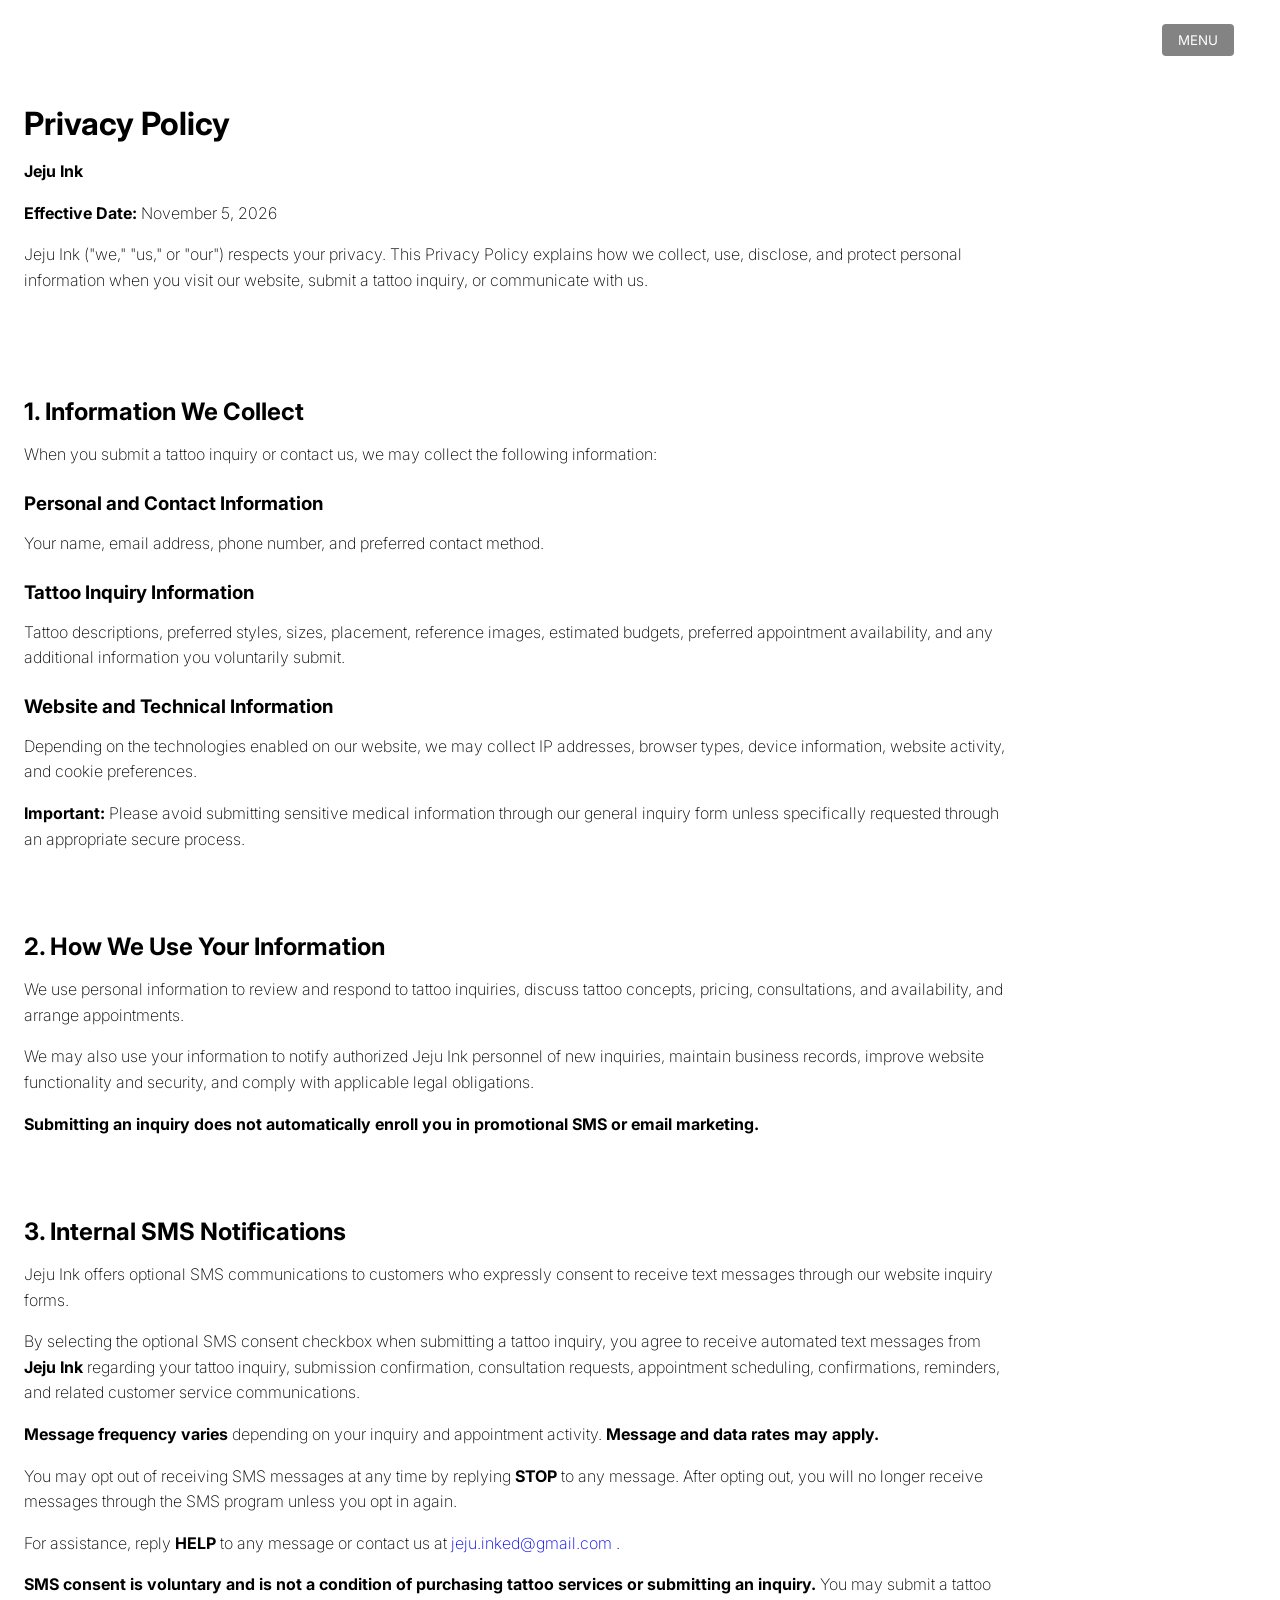
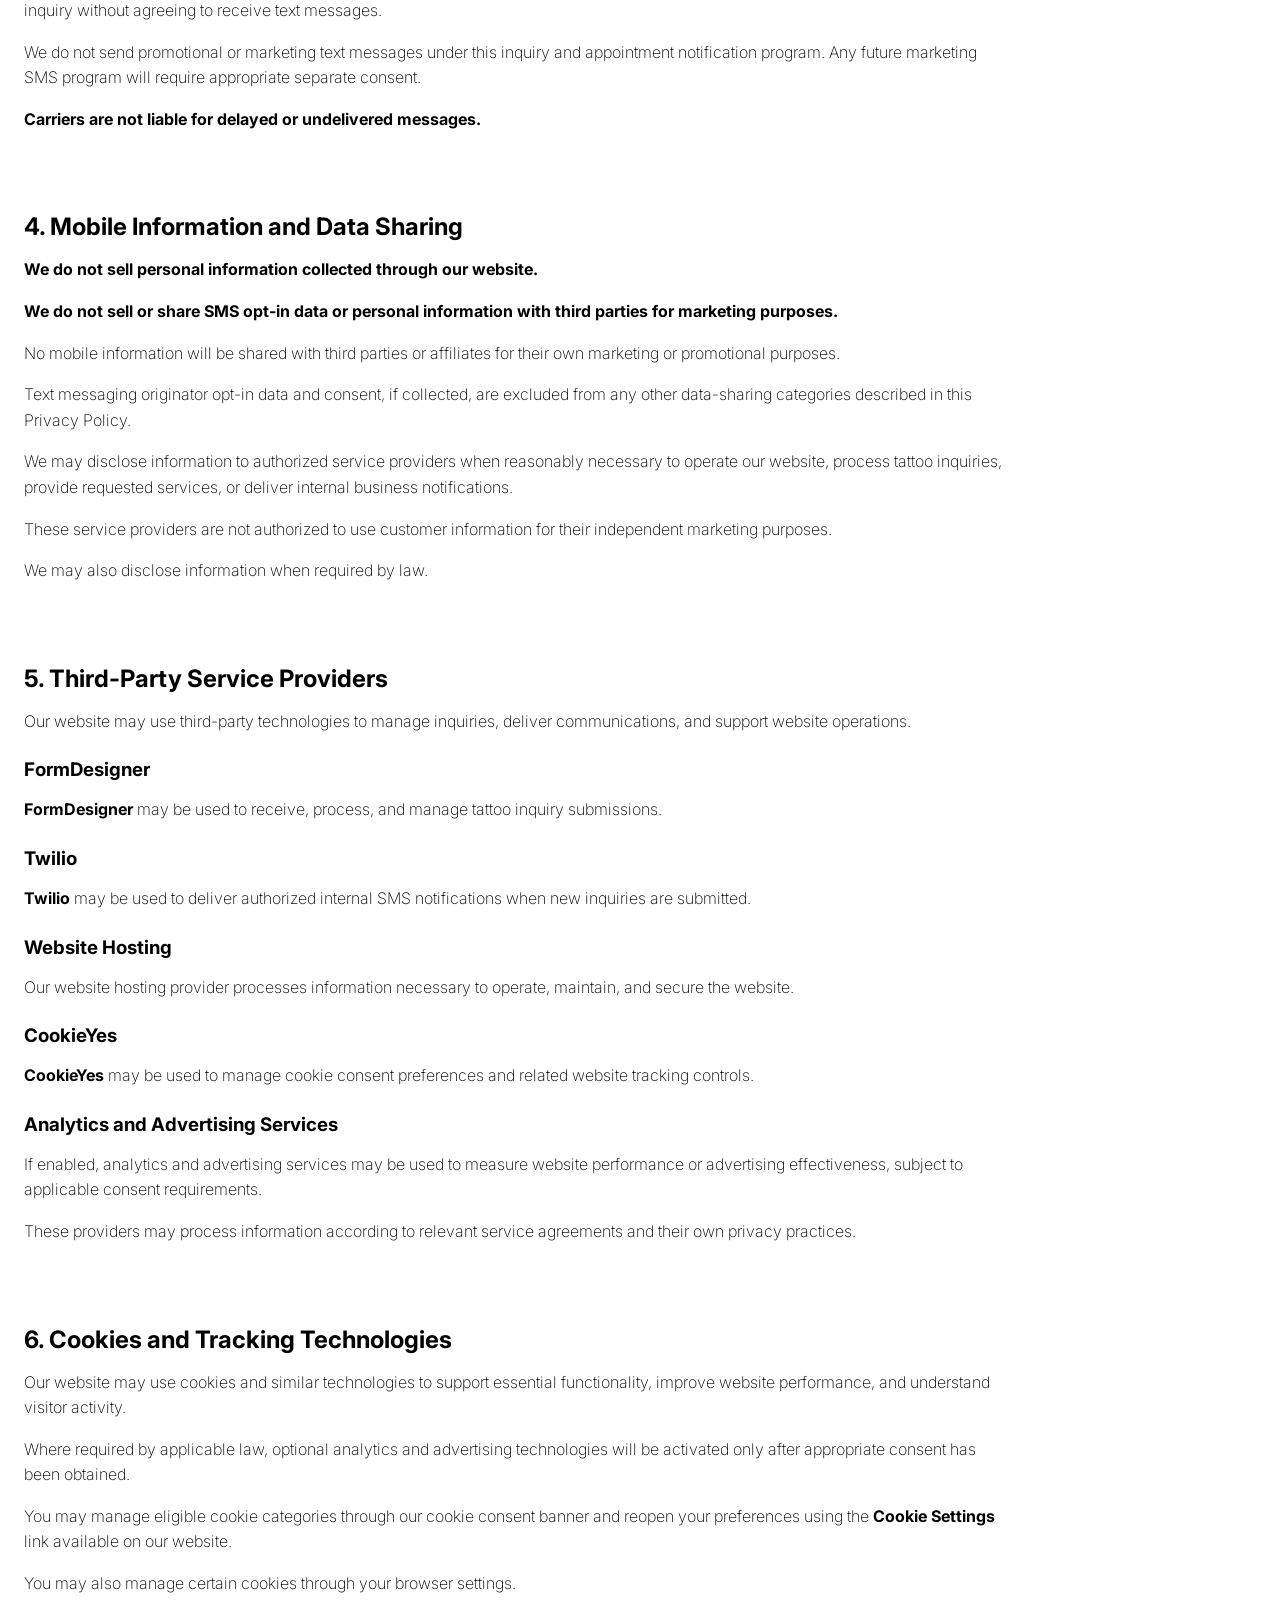
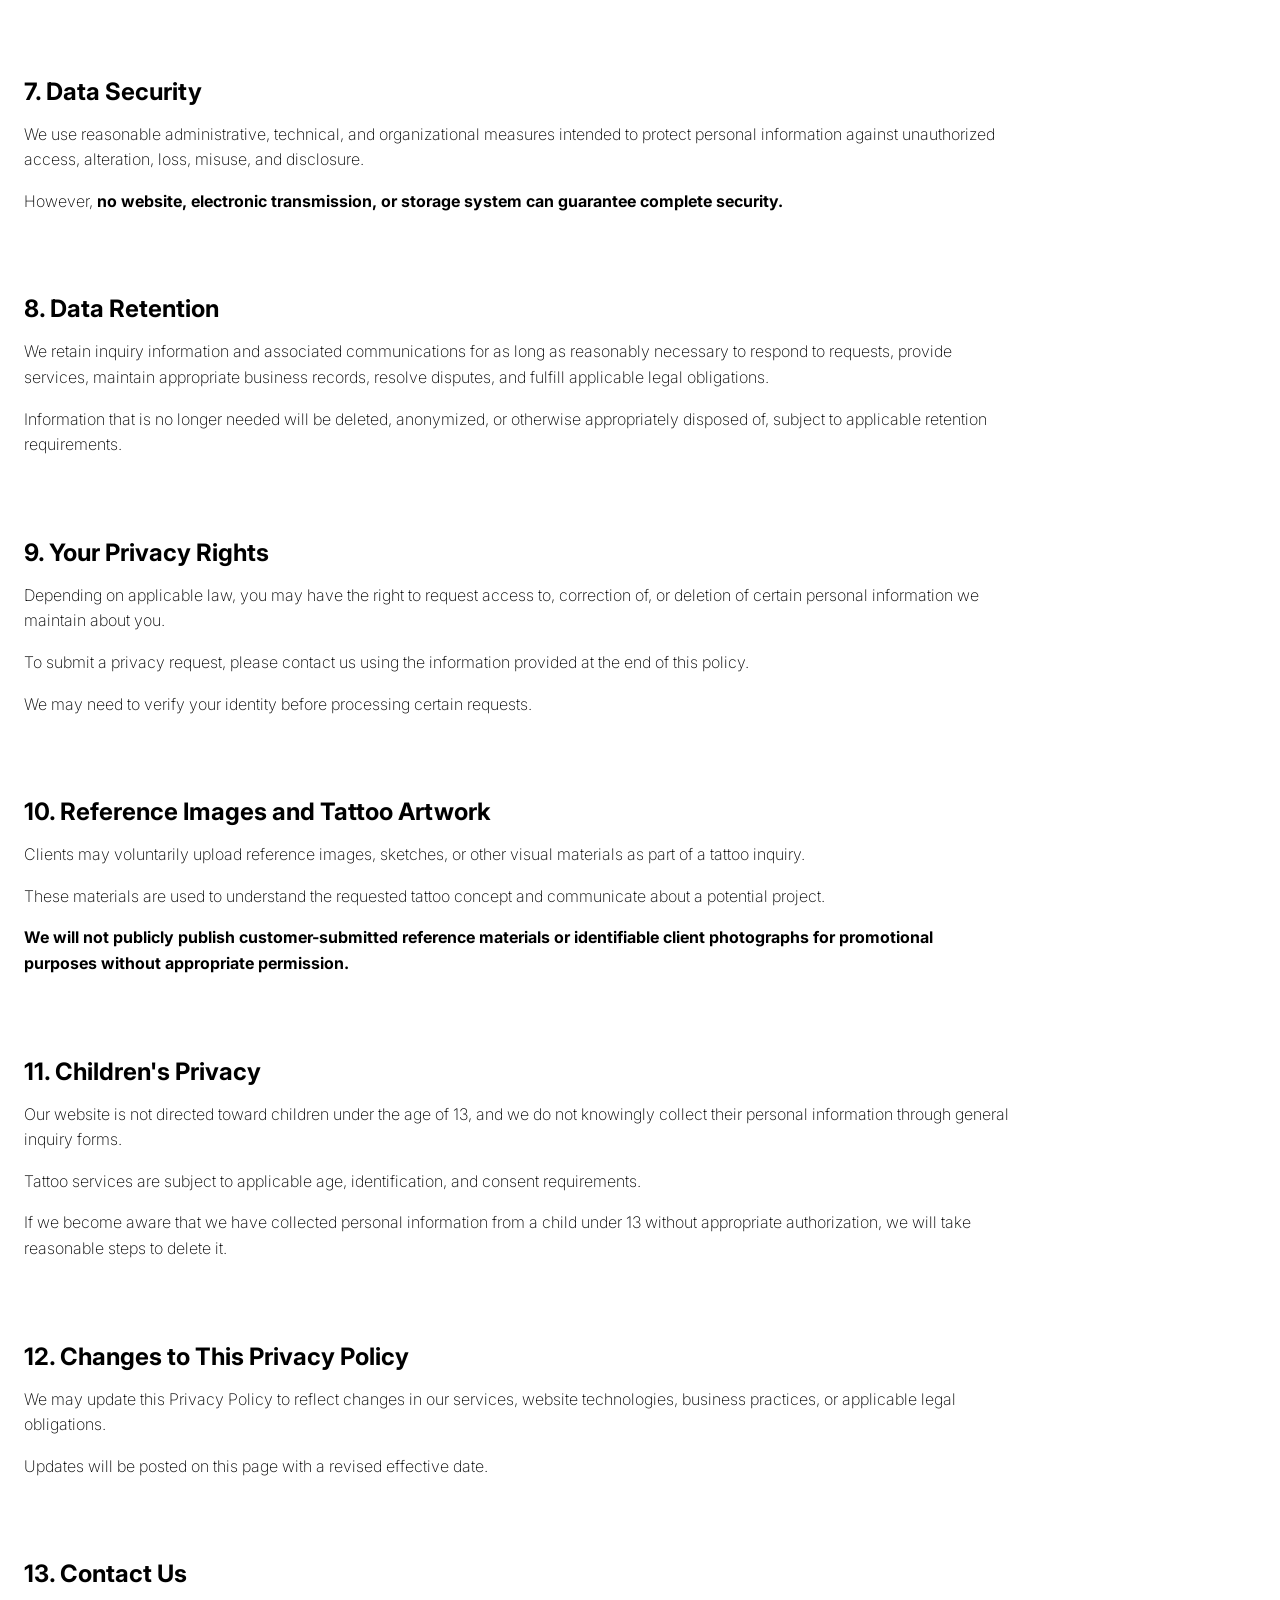
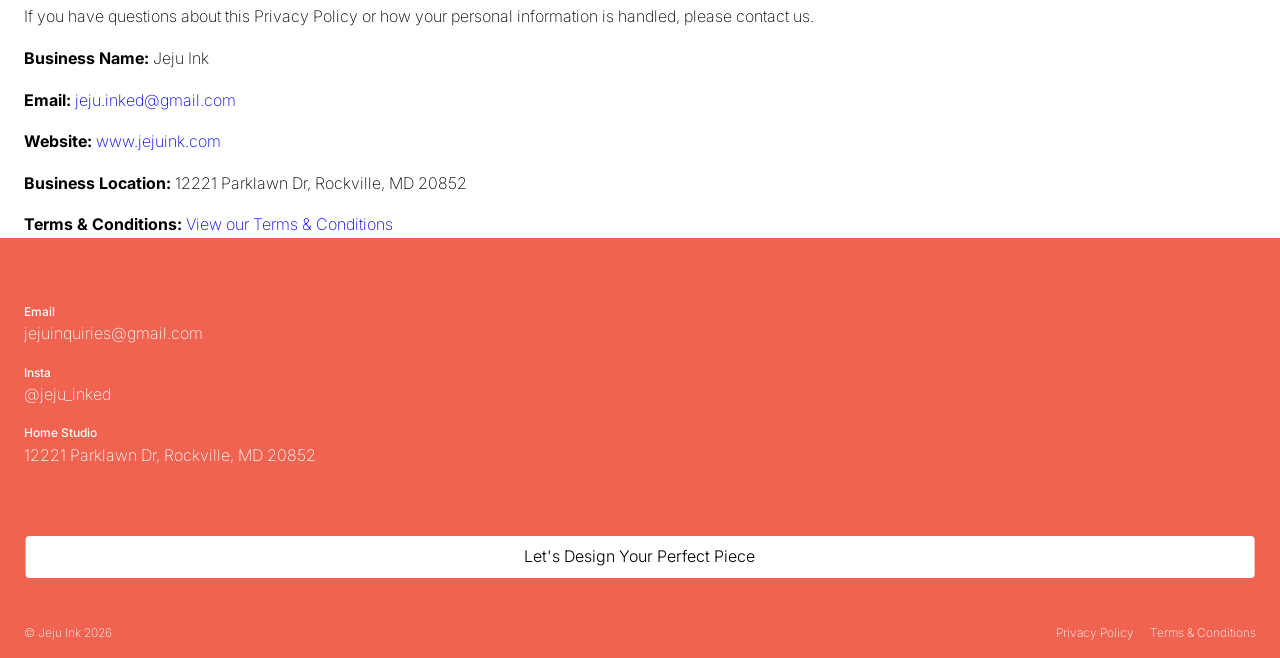
<file: privacy-policy.html>
<!doctype html>
<html lang="en">
  <head>
    <meta charset="UTF-8" />
    <meta name="viewport" content="width=device-width, initial-scale=1.0" />
    <title>Privacy Policy</title>
    <link rel="stylesheet" href="style.css" />
    <script src="script.js" defer></script>

    <script type="text/javascript">
      (function (d, o) {
        var s = d.createElement("script"),
          g = "getElementsByTagName";
        s.type = "text/javascript";
        s.async = true;
        s.src = "//formdesigner.pro/js/universal/init.js?v=1.0.0";
        s.onload = function () {
          if (document.readyState !== "loading") {
            FD.init(o);
          } else
            document.addEventListener("DOMContentLoaded", function () {
              FD.init(o);
            });
        };
        var h = d[g]("head")[0] || d[g]("body")[0];
        h.appendChild(s);
      })(document, {
        host: "formdesigner.pro",
        forms: {
          243096: {
            popup: {
              overlay: "rgba(25, 25, 25, 0.1)",
              width: "600px",
              height: "auto",
              preload: true,
              disableOnMobile: false,
              frequency: 1,
              closeBtnTitle: "Close",
            },
          },
        },
      });
    </script>
  </head>
  <body>
    <main class="legal-page">
      <nav>
        <button id="nav-btn">MENU</button>
      </nav>

      <div class="nav-menu">
        <button id="nav-btn-close">CLOSE</button>

        <ul class="nav-list-mobile">
          <li>
            <a href="#about" class="nav-link-mobile">ABOUT</a>
          </li>

          <li>
            <a href="#portfolio" class="nav-link-mobile">PORTFOLIO</a>
          </li>

          <li>
            <a href="#testimonials" class="nav-link-mobile">TESTIMONIALS</a>
          </li>

          <li>
            <a href="#connect" class="nav-link-mobile">CONNECT</a>
          </li>

          <li>
            <a
              href="#popup:formdesigner-243096"
              class="nav-link-mobile"
              id="contact-btn-mobile"
              >SEND INQUIRY</a
            >
          </li>
        </ul>
      </div>
      <!--  -->
      <header class="legal-header">
        <h1>Privacy Policy</h1>
        <p class="legal-item-text">
          <strong>Jeju Ink</strong>
        </p>
        <p class="legal-item-text">
          <strong>Effective Date:</strong> November 5, 2026
        </p>
        <p class="legal-item-text">
          Jeju Ink ("we," "us," or "our") respects your privacy. This Privacy
          Policy explains how we collect, use, disclose, and protect personal
          information when you visit our website, submit a tattoo inquiry, or
          communicate with us.
        </p>
      </header>

      <section
        class="legal-item-container"
        aria-labelledby="information-we-collect"
      >
        <h2 id="information-we-collect">1. Information We Collect</h2>

        <p class="legal-item-text">
          When you submit a tattoo inquiry or contact us, we may collect the
          following information:
        </p>

        <h3>Personal and Contact Information</h3>
        <p class="legal-item-text">
          Your name, email address, phone number, and preferred contact method.
        </p>

        <h3>Tattoo Inquiry Information</h3>
        <p class="legal-item-text">
          Tattoo descriptions, preferred styles, sizes, placement, reference
          images, estimated budgets, preferred appointment availability, and any
          additional information you voluntarily submit.
        </p>

        <h3>Website and Technical Information</h3>
        <p class="legal-item-text">
          Depending on the technologies enabled on our website, we may collect
          IP addresses, browser types, device information, website activity, and
          cookie preferences.
        </p>

        <p class="legal-item-text">
          <strong>Important:</strong> Please avoid submitting sensitive medical
          information through our general inquiry form unless specifically
          requested through an appropriate secure process.
        </p>
      </section>

      <section
        class="legal-item-container"
        aria-labelledby="how-we-use-information"
      >
        <h2 id="how-we-use-information">2. How We Use Your Information</h2>

        <p class="legal-item-text">
          We use personal information to review and respond to tattoo inquiries,
          discuss tattoo concepts, pricing, consultations, and availability, and
          arrange appointments.
        </p>

        <p class="legal-item-text">
          We may also use your information to notify authorized Jeju Ink
          personnel of new inquiries, maintain business records, improve website
          functionality and security, and comply with applicable legal
          obligations.
        </p>

        <p class="legal-item-text">
          <strong
            >Submitting an inquiry does not automatically enroll you in
            promotional SMS or email marketing.</strong
          >
        </p>
      </section>

      <section
        class="legal-item-container"
        aria-labelledby="internal-sms-notifications"
      >
        <h2 id="internal-sms-notifications">3. Internal SMS Notifications</h2>

        <p class="legal-item-text">
          Jeju Ink offers optional SMS communications to customers who expressly
          consent to receive text messages through our website inquiry forms.
        </p>

        <p class="legal-item-text">
          By selecting the optional SMS consent checkbox when submitting a
          tattoo inquiry, you agree to receive automated text messages from
          <strong>Jeju Ink</strong> regarding your tattoo inquiry, submission
          confirmation, consultation requests, appointment scheduling,
          confirmations, reminders, and related customer service communications.
        </p>

        <p class="legal-item-text">
          <strong>Message frequency varies</strong> depending on your inquiry
          and appointment activity.
          <strong>Message and data rates may apply.</strong>
        </p>

        <p class="legal-item-text">
          You may opt out of receiving SMS messages at any time by replying
          <strong>STOP</strong> to any message. After opting out, you will no
          longer receive messages through the SMS program unless you opt in
          again.
        </p>

        <p class="legal-item-text">
          For assistance, reply <strong>HELP</strong> to any message or contact
          us at
          <a href="mailto:jeju.inked@gmail.com"> jeju.inked@gmail.com </a>.
        </p>

        <p class="legal-item-text">
          <strong
            >SMS consent is voluntary and is not a condition of purchasing
            tattoo services or submitting an inquiry.</strong
          >
          You may submit a tattoo inquiry without agreeing to receive text
          messages.
        </p>

        <p class="legal-item-text">
          We do not send promotional or marketing text messages under this
          inquiry and appointment notification program. Any future marketing SMS
          program will require appropriate separate consent.
        </p>

        <p class="legal-item-text">
          <strong
            >Carriers are not liable for delayed or undelivered
            messages.</strong
          >
        </p>
      </section>

      <section
        class="legal-item-container"
        aria-labelledby="mobile-information"
      >
        <h2 id="mobile-information">4. Mobile Information and Data Sharing</h2>

        <p class="legal-item-text">
          <strong
            >We do not sell personal information collected through our
            website.</strong
          >
        </p>

        <p class="legal-item-text">
          <strong
            >We do not sell or share SMS opt-in data or personal information
            with third parties for marketing purposes.</strong
          >
        </p>

        <p class="legal-item-text">
          No mobile information will be shared with third parties or affiliates
          for their own marketing or promotional purposes.
        </p>

        <p class="legal-item-text">
          Text messaging originator opt-in data and consent, if collected, are
          excluded from any other data-sharing categories described in this
          Privacy Policy.
        </p>

        <p class="legal-item-text">
          We may disclose information to authorized service providers when
          reasonably necessary to operate our website, process tattoo inquiries,
          provide requested services, or deliver internal business
          notifications.
        </p>

        <p class="legal-item-text">
          These service providers are not authorized to use customer information
          for their independent marketing purposes.
        </p>

        <p class="legal-item-text">
          We may also disclose information when required by law.
        </p>
      </section>

      <section
        class="legal-item-container"
        aria-labelledby="third-party-services"
      >
        <h2 id="third-party-services">5. Third-Party Service Providers</h2>

        <p class="legal-item-text">
          Our website may use third-party technologies to manage inquiries,
          deliver communications, and support website operations.
        </p>

        <h3>FormDesigner</h3>
        <p class="legal-item-text">
          <strong>FormDesigner</strong> may be used to receive, process, and
          manage tattoo inquiry submissions.
        </p>

        <h3>Twilio</h3>
        <p class="legal-item-text">
          <strong>Twilio</strong> may be used to deliver authorized internal SMS
          notifications when new inquiries are submitted.
        </p>

        <h3>Website Hosting</h3>
        <p class="legal-item-text">
          Our website hosting provider processes information necessary to
          operate, maintain, and secure the website.
        </p>

        <h3>CookieYes</h3>
        <p class="legal-item-text">
          <strong>CookieYes</strong> may be used to manage cookie consent
          preferences and related website tracking controls.
        </p>

        <h3>Analytics and Advertising Services</h3>
        <p class="legal-item-text">
          If enabled, analytics and advertising services may be used to measure
          website performance or advertising effectiveness, subject to
          applicable consent requirements.
        </p>

        <p class="legal-item-text">
          These providers may process information according to relevant service
          agreements and their own privacy practices.
        </p>
      </section>

      <section
        class="legal-item-container"
        aria-labelledby="cookies-and-tracking"
      >
        <h2 id="cookies-and-tracking">6. Cookies and Tracking Technologies</h2>

        <p class="legal-item-text">
          Our website may use cookies and similar technologies to support
          essential functionality, improve website performance, and understand
          visitor activity.
        </p>

        <p class="legal-item-text">
          Where required by applicable law, optional analytics and advertising
          technologies will be activated only after appropriate consent has been
          obtained.
        </p>

        <p class="legal-item-text">
          You may manage eligible cookie categories through our cookie consent
          banner and reopen your preferences using the
          <strong>Cookie Settings</strong> link available on our website.
        </p>

        <p class="legal-item-text">
          You may also manage certain cookies through your browser settings.
        </p>
      </section>

      <section class="legal-item-container" aria-labelledby="data-security">
        <h2 id="data-security">7. Data Security</h2>

        <p class="legal-item-text">
          We use reasonable administrative, technical, and organizational
          measures intended to protect personal information against unauthorized
          access, alteration, loss, misuse, and disclosure.
        </p>

        <p class="legal-item-text">
          However,
          <strong
            >no website, electronic transmission, or storage system can
            guarantee complete security.</strong
          >
        </p>
      </section>

      <section class="legal-item-container" aria-labelledby="data-retention">
        <h2 id="data-retention">8. Data Retention</h2>

        <p class="legal-item-text">
          We retain inquiry information and associated communications for as
          long as reasonably necessary to respond to requests, provide services,
          maintain appropriate business records, resolve disputes, and fulfill
          applicable legal obligations.
        </p>

        <p class="legal-item-text">
          Information that is no longer needed will be deleted, anonymized, or
          otherwise appropriately disposed of, subject to applicable retention
          requirements.
        </p>
      </section>

      <section class="legal-item-container" aria-labelledby="privacy-rights">
        <h2 id="privacy-rights">9. Your Privacy Rights</h2>

        <p class="legal-item-text">
          Depending on applicable law, you may have the right to request access
          to, correction of, or deletion of certain personal information we
          maintain about you.
        </p>

        <p class="legal-item-text">
          To submit a privacy request, please contact us using the information
          provided at the end of this policy.
        </p>

        <p class="legal-item-text">
          We may need to verify your identity before processing certain
          requests.
        </p>
      </section>

      <section class="legal-item-container" aria-labelledby="reference-images">
        <h2 id="reference-images">10. Reference Images and Tattoo Artwork</h2>

        <p class="legal-item-text">
          Clients may voluntarily upload reference images, sketches, or other
          visual materials as part of a tattoo inquiry.
        </p>

        <p class="legal-item-text">
          These materials are used to understand the requested tattoo concept
          and communicate about a potential project.
        </p>

        <p class="legal-item-text">
          <strong
            >We will not publicly publish customer-submitted reference materials
            or identifiable client photographs for promotional purposes without
            appropriate permission.</strong
          >
        </p>
      </section>

      <section class="legal-item-container" aria-labelledby="childrens-privacy">
        <h2 id="childrens-privacy">11. Children's Privacy</h2>

        <p class="legal-item-text">
          Our website is not directed toward children under the age of 13, and
          we do not knowingly collect their personal information through general
          inquiry forms.
        </p>

        <p class="legal-item-text">
          Tattoo services are subject to applicable age, identification, and
          consent requirements.
        </p>

        <p class="legal-item-text">
          If we become aware that we have collected personal information from a
          child under 13 without appropriate authorization, we will take
          reasonable steps to delete it.
        </p>
      </section>

      <section class="legal-item-container" aria-labelledby="policy-changes">
        <h2 id="policy-changes">12. Changes to This Privacy Policy</h2>

        <p class="legal-item-text">
          We may update this Privacy Policy to reflect changes in our services,
          website technologies, business practices, or applicable legal
          obligations.
        </p>

        <p class="legal-item-text">
          Updates will be posted on this page with a revised effective date.
        </p>
      </section>

      <section class="legal-item-container" aria-labelledby="contact-us">
        <h2 id="contact-us">13. Contact Us</h2>

        <p class="legal-item-text">
          If you have questions about this Privacy Policy or how your personal
          information is handled, please contact us.
        </p>

        <p class="legal-item-text"><strong>Business Name:</strong> Jeju Ink</p>

        <p class="legal-item-text">
          <strong>Email:</strong>
          <a href="mailto:jeju.inked@gmail.com"> jeju.inked@gmail.com </a>
        </p>

        <p class="legal-item-text">
          <strong>Website:</strong>
          <a href="https://www.jejuink.com/"> www.jejuink.com </a>
        </p>

        <p class="legal-item-text">
          <strong>Business Location:</strong>
          12221 Parklawn Dr, Rockville, MD 20852
        </p>

        <p class="legal-item-text">
          <strong>Terms &amp; Conditions:</strong>
          <a href="terms-and-conditions.html">
            View our Terms &amp; Conditions
          </a>
        </p>
      </section>

      <footer id="connect">
        <div class="container">
          <div class="row">
            <ul class="social-links">
              <li class="social-list">
                <span class="item-name">Email</span>
                <a href="mailto:jejuinquiries@gmail.com"
                  >jejuinquiries@gmail.com</a
                >
              </li>

              <li class="social-list">
                <span class="item-name">Insta</span>
                <a href="https://www.instagram.com/jeju_inked/" target="_blank"
                  >@jeju_inked</a
                >
              </li>

              <li class="social-list">
                <span class="item-name">Home Studio</span>
                <a
                  href="https://www.google.com/maps/place/Achilles+Art+Studio/@39.0578853,-77.1123156,17z/data=!3m2!4b1!5s0x89b7cc2cca29da15:0x4e1ac3fbfaafab45!4m6!3m5!1s0x89b7cfb0c18a35d3:0x9d41ee1d11d2646b!8m2!3d39.0578853!4d-77.1097407!16s%2Fg%2F11s84_k_t_?entry=ttu&g_ep=EgoyMDI2MDMwMS4xIKXMDSoASAFQAw%3D%3D"
                  target="_blank"
                  >12221 Parklawn Dr, Rockville, MD 20852</a
                >
              </li>
            </ul>
          </div>
        </div>

        <a href="#popup:formdesigner-243096" class="footer-CTA" target="_blank"
          >Let's Design Your Perfect Piece</a
        >

        <div class="legal-pages-container">
          <p>&copy; Jeju Ink 2026</p>

          <div class="legal-wrapper">
            <a href="privacy-policy.html">Privacy Policy</a>
            <a href="terms-and-conditions.html">Terms & Conditions</a>
          </div>
        </div>
      </footer>
    </main>
  </body>
</html>
</file>
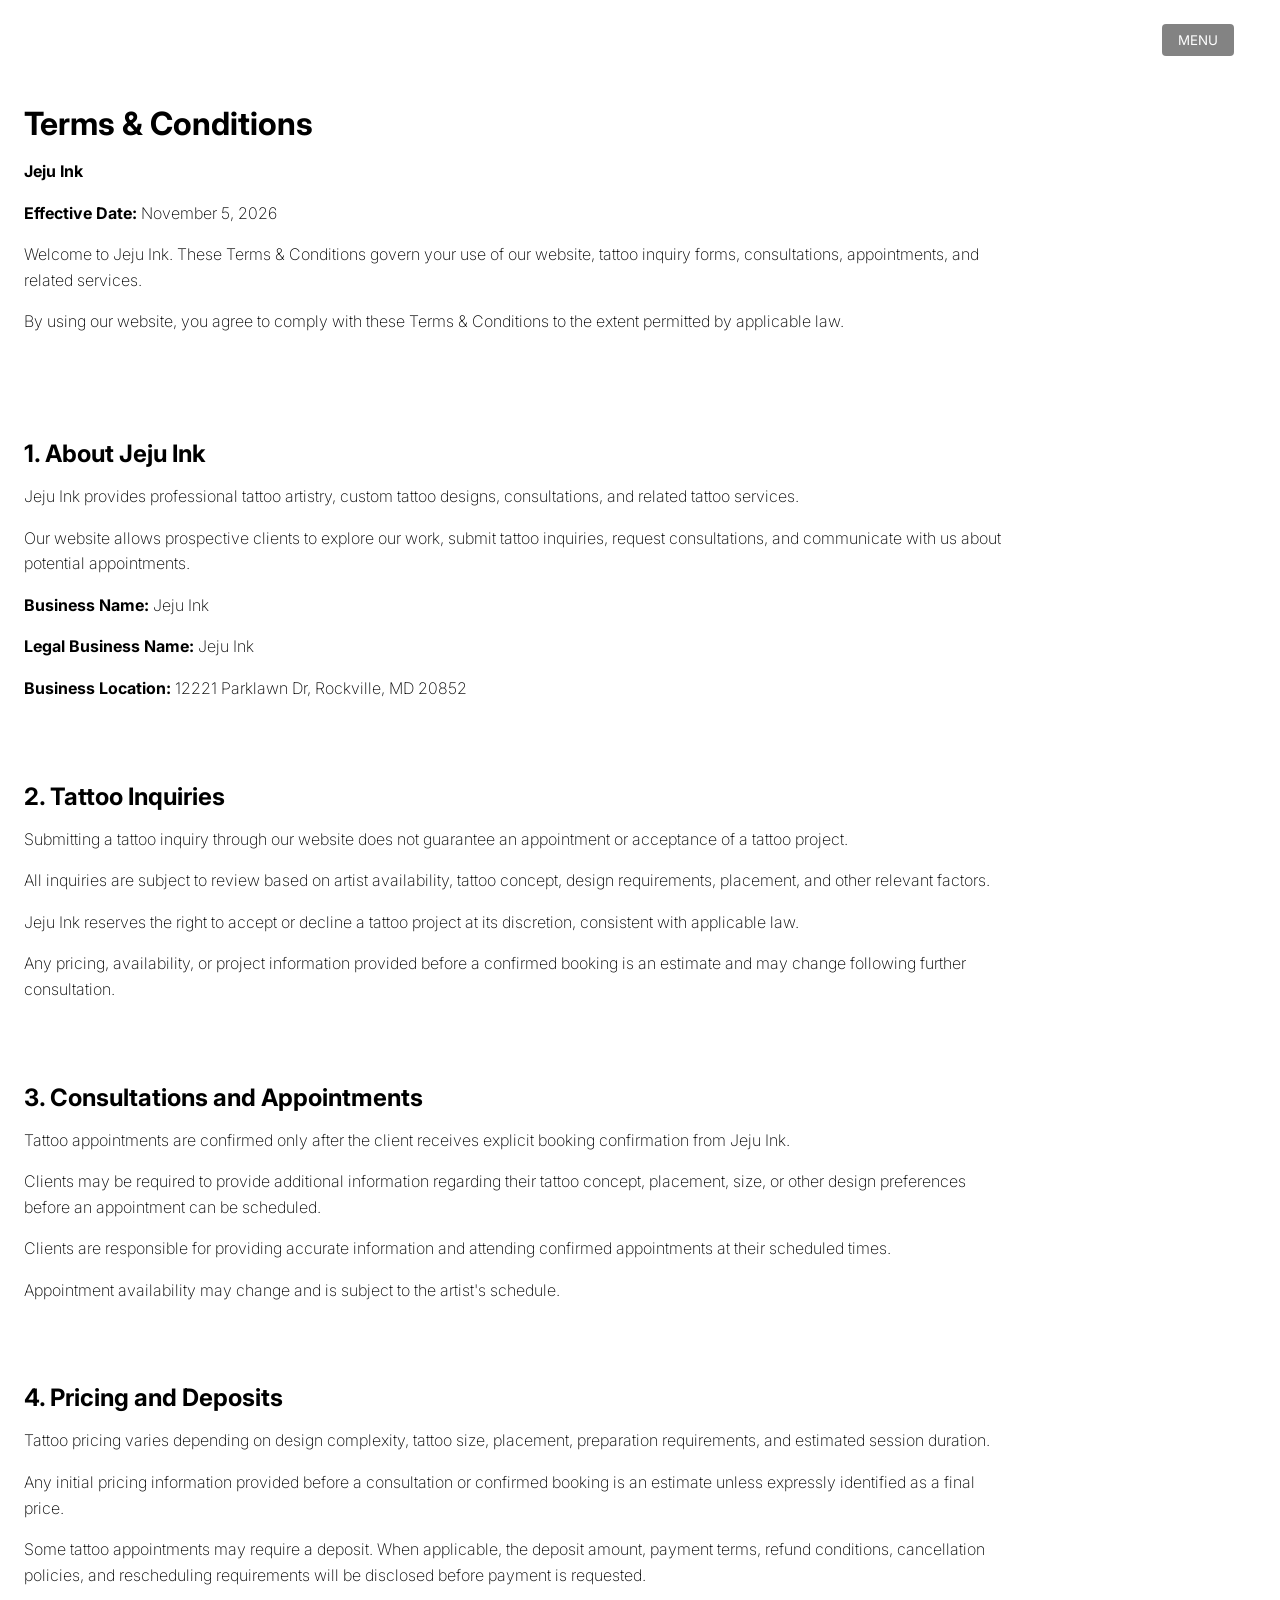
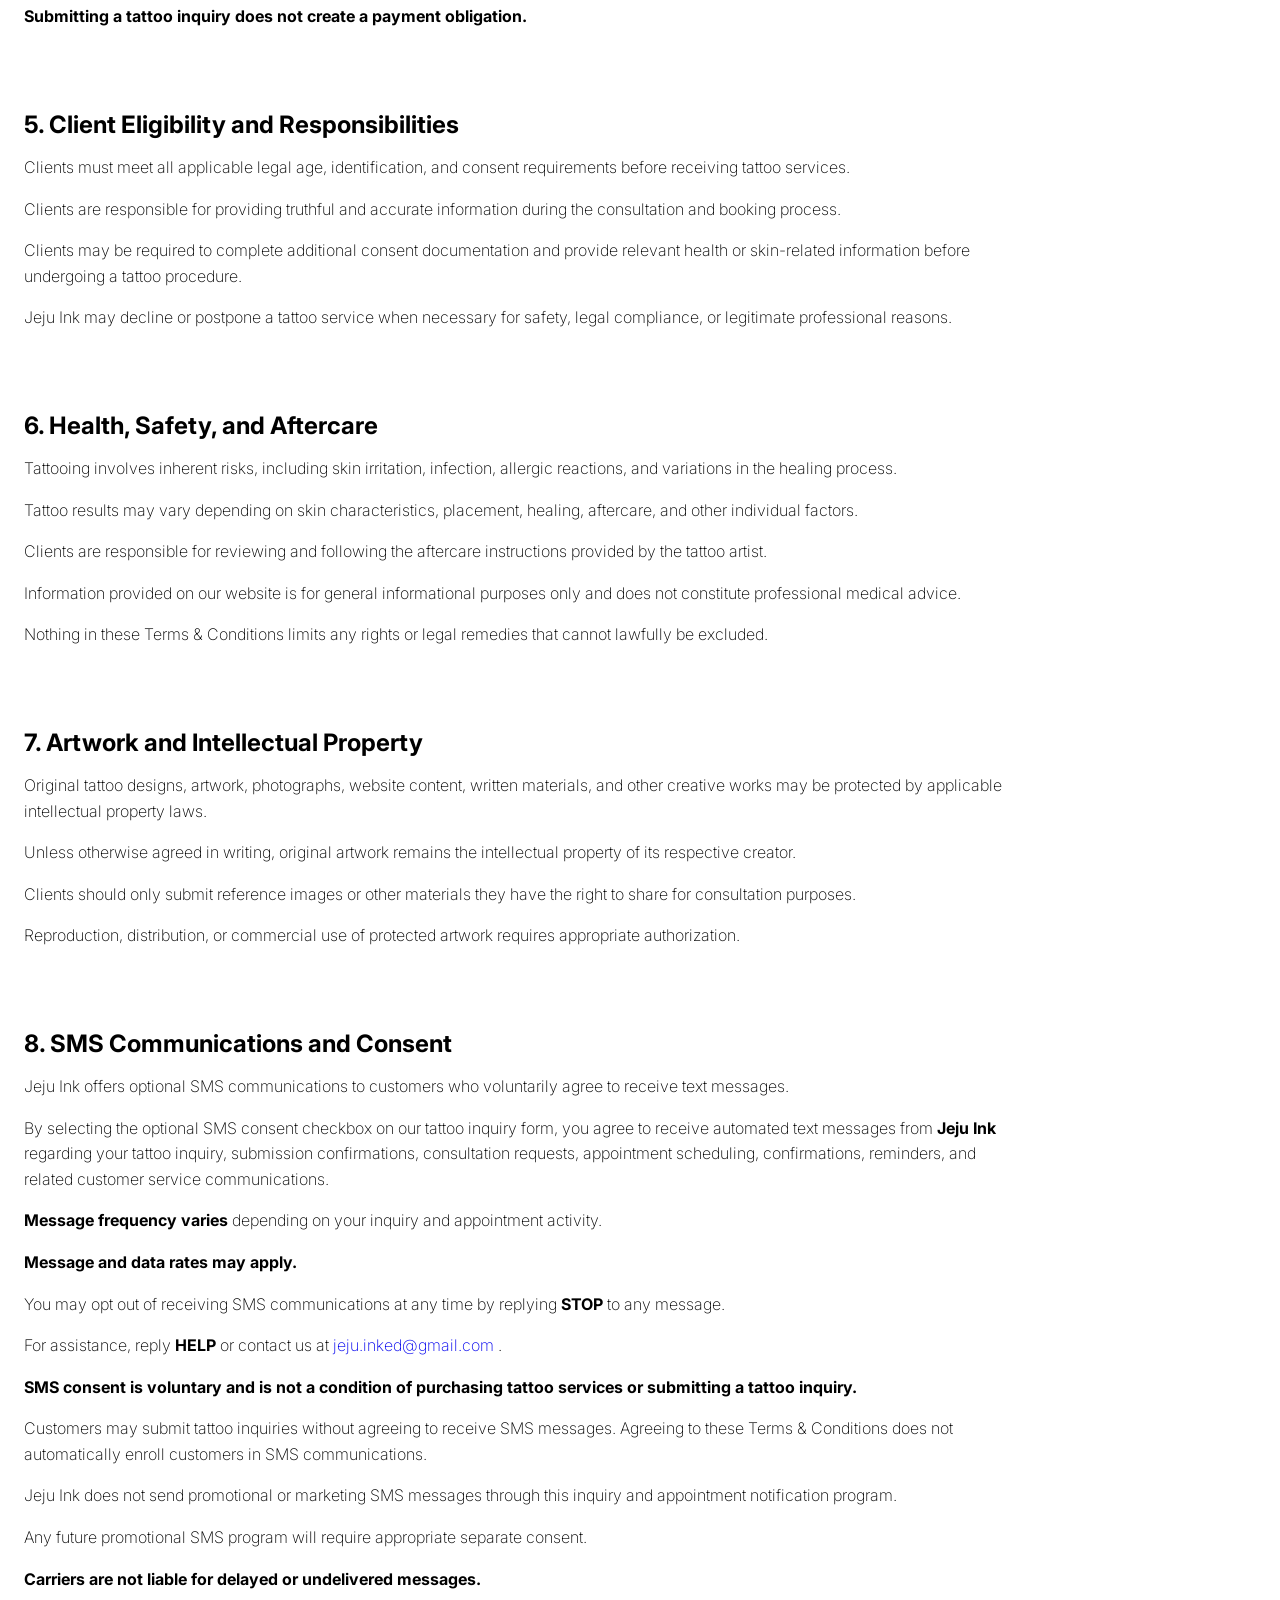
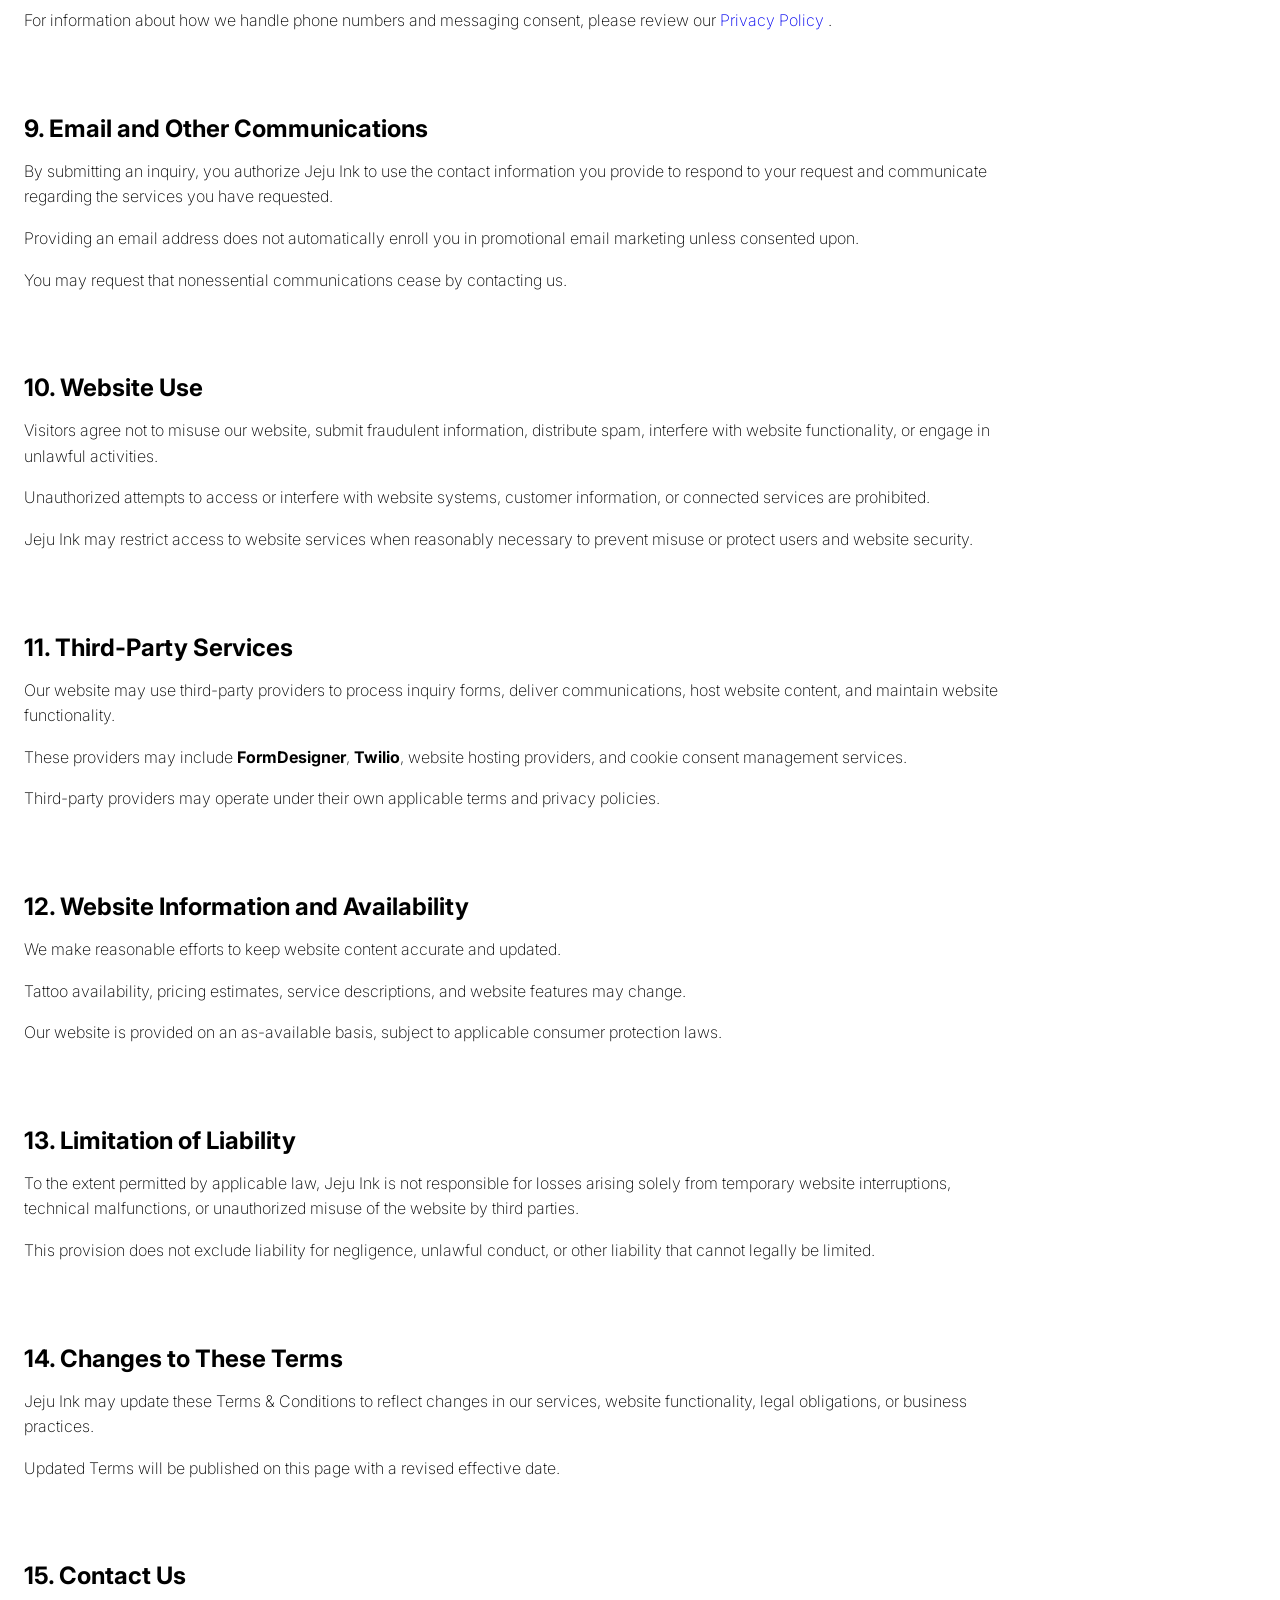
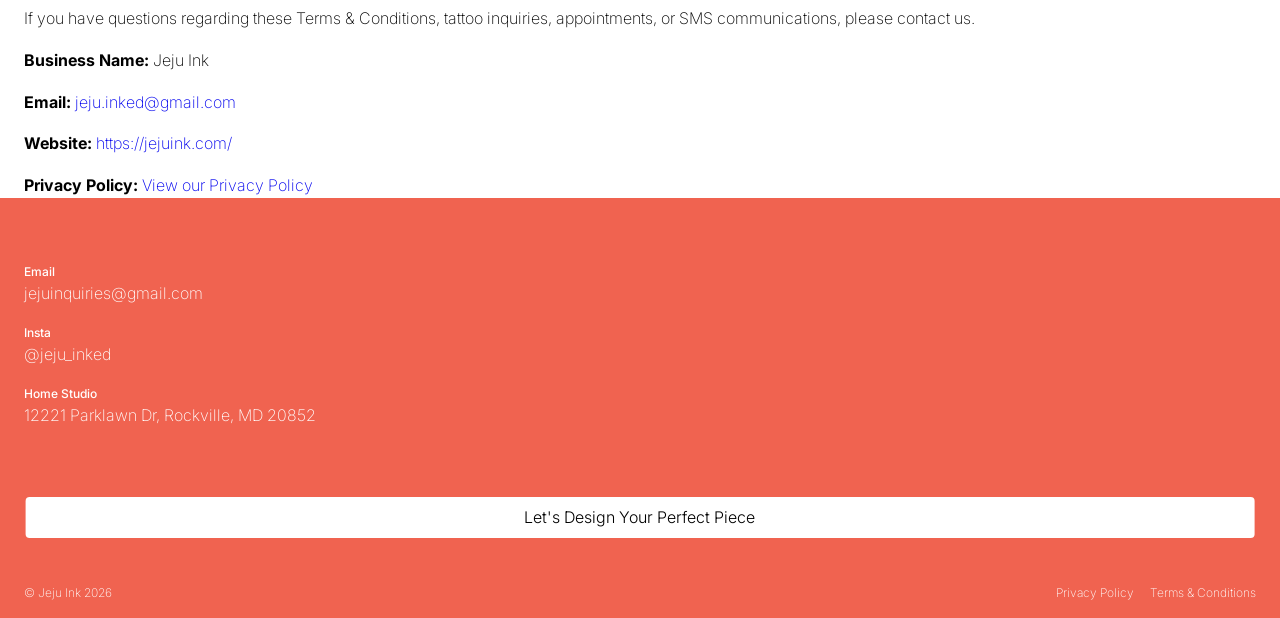
<file: terms-and-conditions.html>
<!doctype html>
<html lang="en">
  <head>
    <meta charset="UTF-8" />
    <meta name="viewport" content="width=device-width, initial-scale=1.0" />
    <title>Terms and Conditions</title>
    <link rel="stylesheet" href="style.css" />
    <script src="script.js" defer></script>

    <script type="text/javascript">
      (function (d, o) {
        var s = d.createElement("script"),
          g = "getElementsByTagName";
        s.type = "text/javascript";
        s.async = true;
        s.src = "//formdesigner.pro/js/universal/init.js?v=1.0.0";
        s.onload = function () {
          if (document.readyState !== "loading") {
            FD.init(o);
          } else
            document.addEventListener("DOMContentLoaded", function () {
              FD.init(o);
            });
        };
        var h = d[g]("head")[0] || d[g]("body")[0];
        h.appendChild(s);
      })(document, {
        host: "formdesigner.pro",
        forms: {
          243096: {
            popup: {
              overlay: "rgba(25, 25, 25, 0.1)",
              width: "600px",
              height: "auto",
              preload: true,
              disableOnMobile: false,
              frequency: 1,
              closeBtnTitle: "Close",
            },
          },
        },
      });
    </script>
  </head>
  <body>
    <main class="legal-page">
      <nav>
        <button id="nav-btn">MENU</button>
      </nav>

      <div class="nav-menu">
        <button id="nav-btn-close">CLOSE</button>

        <ul class="nav-list-mobile">
          <li>
            <a href="/#about" class="nav-link-mobile">ABOUT</a>
          </li>

          <li>
            <a href="/#portfolio" class="nav-link-mobile">PORTFOLIO</a>
          </li>

          <li>
            <a href="/#testimonials" class="nav-link-mobile">TESTIMONIALS</a>
          </li>

          <li>
            <a href="/#connect" class="nav-link-mobile">CONNECT</a>
          </li>

          <li>
            <a
              href="#popup:formdesigner-243096"
              class="nav-link-mobile"
              id="contact-btn-mobile"
              >SEND INQUIRY</a
            >
          </li>
        </ul>
      </div>
      <!--  -->
      <header class="legal-header">
        <h1>Terms &amp; Conditions</h1>

        <p class="legal-item-text">
          <strong>Jeju Ink</strong>
        </p>

        <p class="legal-item-text">
          <strong>Effective Date:</strong> November 5, 2026
        </p>

        <p class="legal-item-text">
          Welcome to Jeju Ink. These Terms &amp; Conditions govern your use of
          our website, tattoo inquiry forms, consultations, appointments, and
          related services.
        </p>

        <p class="legal-item-text">
          By using our website, you agree to comply with these Terms &amp;
          Conditions to the extent permitted by applicable law.
        </p>
      </header>

      <section class="legal-item-container" aria-labelledby="about-jeju-ink">
        <h2 id="about-jeju-ink">1. About Jeju Ink</h2>

        <p class="legal-item-text">
          Jeju Ink provides professional tattoo artistry, custom tattoo designs,
          consultations, and related tattoo services.
        </p>

        <p class="legal-item-text">
          Our website allows prospective clients to explore our work, submit
          tattoo inquiries, request consultations, and communicate with us about
          potential appointments.
        </p>

        <p class="legal-item-text"><strong>Business Name:</strong> Jeju Ink</p>

        <p class="legal-item-text">
          <strong>Legal Business Name:</strong>
          Jeju Ink
        </p>

        <p class="legal-item-text">
          <strong>Business Location:</strong>
          12221 Parklawn Dr, Rockville, MD 20852
        </p>
      </section>

      <section class="legal-item-container" aria-labelledby="tattoo-inquiries">
        <h2 id="tattoo-inquiries">2. Tattoo Inquiries</h2>

        <p class="legal-item-text">
          Submitting a tattoo inquiry through our website does not guarantee an
          appointment or acceptance of a tattoo project.
        </p>

        <p class="legal-item-text">
          All inquiries are subject to review based on artist availability,
          tattoo concept, design requirements, placement, and other relevant
          factors.
        </p>

        <p class="legal-item-text">
          Jeju Ink reserves the right to accept or decline a tattoo project at
          its discretion, consistent with applicable law.
        </p>

        <p class="legal-item-text">
          Any pricing, availability, or project information provided before a
          confirmed booking is an estimate and may change following further
          consultation.
        </p>
      </section>

      <section
        class="legal-item-container"
        aria-labelledby="consultations-appointments"
      >
        <h2 id="consultations-appointments">
          3. Consultations and Appointments
        </h2>

        <p class="legal-item-text">
          Tattoo appointments are confirmed only after the client receives
          explicit booking confirmation from Jeju Ink.
        </p>

        <p class="legal-item-text">
          Clients may be required to provide additional information regarding
          their tattoo concept, placement, size, or other design preferences
          before an appointment can be scheduled.
        </p>

        <p class="legal-item-text">
          Clients are responsible for providing accurate information and
          attending confirmed appointments at their scheduled times.
        </p>

        <p class="legal-item-text">
          Appointment availability may change and is subject to the artist's
          schedule.
        </p>
      </section>

      <section class="legal-item-container" aria-labelledby="pricing-deposits">
        <h2 id="pricing-deposits">4. Pricing and Deposits</h2>

        <p class="legal-item-text">
          Tattoo pricing varies depending on design complexity, tattoo size,
          placement, preparation requirements, and estimated session duration.
        </p>

        <p class="legal-item-text">
          Any initial pricing information provided before a consultation or
          confirmed booking is an estimate unless expressly identified as a
          final price.
        </p>

        <p class="legal-item-text">
          Some tattoo appointments may require a deposit. When applicable, the
          deposit amount, payment terms, refund conditions, cancellation
          policies, and rescheduling requirements will be disclosed before
          payment is requested.
        </p>

        <p class="legal-item-text">
          <strong
            >Submitting a tattoo inquiry does not create a payment
            obligation.</strong
          >
        </p>
      </section>

      <section
        class="legal-item-container"
        aria-labelledby="client-eligibility"
      >
        <h2 id="client-eligibility">
          5. Client Eligibility and Responsibilities
        </h2>

        <p class="legal-item-text">
          Clients must meet all applicable legal age, identification, and
          consent requirements before receiving tattoo services.
        </p>

        <p class="legal-item-text">
          Clients are responsible for providing truthful and accurate
          information during the consultation and booking process.
        </p>

        <p class="legal-item-text">
          Clients may be required to complete additional consent documentation
          and provide relevant health or skin-related information before
          undergoing a tattoo procedure.
        </p>

        <p class="legal-item-text">
          Jeju Ink may decline or postpone a tattoo service when necessary for
          safety, legal compliance, or legitimate professional reasons.
        </p>
      </section>

      <section
        class="legal-item-container"
        aria-labelledby="health-safety-aftercare"
      >
        <h2 id="health-safety-aftercare">6. Health, Safety, and Aftercare</h2>

        <p class="legal-item-text">
          Tattooing involves inherent risks, including skin irritation,
          infection, allergic reactions, and variations in the healing process.
        </p>

        <p class="legal-item-text">
          Tattoo results may vary depending on skin characteristics, placement,
          healing, aftercare, and other individual factors.
        </p>

        <p class="legal-item-text">
          Clients are responsible for reviewing and following the aftercare
          instructions provided by the tattoo artist.
        </p>

        <p class="legal-item-text">
          Information provided on our website is for general informational
          purposes only and does not constitute professional medical advice.
        </p>

        <p class="legal-item-text">
          Nothing in these Terms &amp; Conditions limits any rights or legal
          remedies that cannot lawfully be excluded.
        </p>
      </section>

      <section
        class="legal-item-container"
        aria-labelledby="artwork-intellectual-property"
      >
        <h2 id="artwork-intellectual-property">
          7. Artwork and Intellectual Property
        </h2>

        <p class="legal-item-text">
          Original tattoo designs, artwork, photographs, website content,
          written materials, and other creative works may be protected by
          applicable intellectual property laws.
        </p>

        <p class="legal-item-text">
          Unless otherwise agreed in writing, original artwork remains the
          intellectual property of its respective creator.
        </p>

        <p class="legal-item-text">
          Clients should only submit reference images or other materials they
          have the right to share for consultation purposes.
        </p>

        <p class="legal-item-text">
          Reproduction, distribution, or commercial use of protected artwork
          requires appropriate authorization.
        </p>
      </section>

      <section
        class="legal-item-container"
        aria-labelledby="sms-communications"
      >
        <h2 id="sms-communications">8. SMS Communications and Consent</h2>

        <p class="legal-item-text">
          Jeju Ink offers optional SMS communications to customers who
          voluntarily agree to receive text messages.
        </p>

        <p class="legal-item-text">
          By selecting the optional SMS consent checkbox on our tattoo inquiry
          form, you agree to receive automated text messages from
          <strong>Jeju Ink</strong> regarding your tattoo inquiry, submission
          confirmations, consultation requests, appointment scheduling,
          confirmations, reminders, and related customer service communications.
        </p>

        <p class="legal-item-text">
          <strong>Message frequency varies</strong>
          depending on your inquiry and appointment activity.
        </p>

        <p class="legal-item-text">
          <strong>Message and data rates may apply.</strong>
        </p>

        <p class="legal-item-text">
          You may opt out of receiving SMS communications at any time by
          replying <strong>STOP</strong>
          to any message.
        </p>

        <p class="legal-item-text">
          For assistance, reply <strong>HELP</strong>
          or contact us at
          <a href="mailto:jeju.inked@gmail.com"> jeju.inked@gmail.com </a>.
        </p>

        <p class="legal-item-text">
          <strong
            >SMS consent is voluntary and is not a condition of purchasing
            tattoo services or submitting a tattoo inquiry.</strong
          >
        </p>

        <p class="legal-item-text">
          Customers may submit tattoo inquiries without agreeing to receive SMS
          messages. Agreeing to these Terms &amp; Conditions does not
          automatically enroll customers in SMS communications.
        </p>

        <p class="legal-item-text">
          Jeju Ink does not send promotional or marketing SMS messages through
          this inquiry and appointment notification program.
        </p>

        <p class="legal-item-text">
          Any future promotional SMS program will require appropriate separate
          consent.
        </p>

        <p class="legal-item-text">
          <strong
            >Carriers are not liable for delayed or undelivered
            messages.</strong
          >
        </p>

        <p class="legal-item-text">
          For information about how we handle phone numbers and messaging
          consent, please review our
          <a href="/privacy-policy/"> Privacy Policy </a>.
        </p>
      </section>

      <section
        class="legal-item-container"
        aria-labelledby="email-communications"
      >
        <h2 id="email-communications">9. Email and Other Communications</h2>

        <p class="legal-item-text">
          By submitting an inquiry, you authorize Jeju Ink to use the contact
          information you provide to respond to your request and communicate
          regarding the services you have requested.
        </p>

        <p class="legal-item-text">
          Providing an email address does not automatically enroll you in
          promotional email marketing unless consented upon.
        </p>

        <p class="legal-item-text">
          You may request that nonessential communications cease by contacting
          us.
        </p>
      </section>

      <section class="legal-item-container" aria-labelledby="website-use">
        <h2 id="website-use">10. Website Use</h2>

        <p class="legal-item-text">
          Visitors agree not to misuse our website, submit fraudulent
          information, distribute spam, interfere with website functionality, or
          engage in unlawful activities.
        </p>

        <p class="legal-item-text">
          Unauthorized attempts to access or interfere with website systems,
          customer information, or connected services are prohibited.
        </p>

        <p class="legal-item-text">
          Jeju Ink may restrict access to website services when reasonably
          necessary to prevent misuse or protect users and website security.
        </p>
      </section>

      <section
        class="legal-item-container"
        aria-labelledby="third-party-services"
      >
        <h2 id="third-party-services">11. Third-Party Services</h2>

        <p class="legal-item-text">
          Our website may use third-party providers to process inquiry forms,
          deliver communications, host website content, and maintain website
          functionality.
        </p>

        <p class="legal-item-text">
          These providers may include
          <strong>FormDesigner</strong>, <strong>Twilio</strong>, website
          hosting providers, and cookie consent management services.
        </p>

        <p class="legal-item-text">
          Third-party providers may operate under their own applicable terms and
          privacy policies.
        </p>
      </section>

      <section
        class="legal-item-container"
        aria-labelledby="website-information"
      >
        <h2 id="website-information">
          12. Website Information and Availability
        </h2>

        <p class="legal-item-text">
          We make reasonable efforts to keep website content accurate and
          updated.
        </p>

        <p class="legal-item-text">
          Tattoo availability, pricing estimates, service descriptions, and
          website features may change.
        </p>

        <p class="legal-item-text">
          Our website is provided on an as-available basis, subject to
          applicable consumer protection laws.
        </p>
      </section>

      <section
        class="legal-item-container"
        aria-labelledby="limitation-of-liability"
      >
        <h2 id="limitation-of-liability">13. Limitation of Liability</h2>

        <p class="legal-item-text">
          To the extent permitted by applicable law, Jeju Ink is not responsible
          for losses arising solely from temporary website interruptions,
          technical malfunctions, or unauthorized misuse of the website by third
          parties.
        </p>

        <p class="legal-item-text">
          This provision does not exclude liability for negligence, unlawful
          conduct, or other liability that cannot legally be limited.
        </p>
      </section>

      <section class="legal-item-container" aria-labelledby="changes-to-terms">
        <h2 id="changes-to-terms">14. Changes to These Terms</h2>

        <p class="legal-item-text">
          Jeju Ink may update these Terms &amp; Conditions to reflect changes in
          our services, website functionality, legal obligations, or business
          practices.
        </p>

        <p class="legal-item-text">
          Updated Terms will be published on this page with a revised effective
          date.
        </p>
      </section>

      <section class="legal-item-container" aria-labelledby="contact-us">
        <h2 id="contact-us">15. Contact Us</h2>

        <p class="legal-item-text">
          If you have questions regarding these Terms &amp; Conditions, tattoo
          inquiries, appointments, or SMS communications, please contact us.
        </p>

        <p class="legal-item-text"><strong>Business Name:</strong> Jeju Ink</p>

        <p class="legal-item-text">
          <strong>Email:</strong>
          <a href="mailto:jeju.inked@gmail.com"> jeju.inked@gmail.com </a>
        </p>

        <p class="legal-item-text">
          <strong>Website:</strong>
          <a href="https://www.jejuink.com/"> https://jejuink.com/ </a>
        </p>

        <p class="legal-item-text">
          <strong>Privacy Policy:</strong>
          <a href="privacy-policy.html"> View our Privacy Policy </a>
        </p>
      </section>

      <footer id="connect">
        <div class="container">
          <div class="row">
            <ul class="social-links">
              <li class="social-list">
                <span class="item-name">Email</span>
                <a href="mailto:jejuinquiries@gmail.com"
                  >jejuinquiries@gmail.com</a
                >
              </li>

              <li class="social-list">
                <span class="item-name">Insta</span>
                <a href="https://www.instagram.com/jeju_inked/" target="_blank"
                  >@jeju_inked</a
                >
              </li>

              <li class="social-list">
                <span class="item-name">Home Studio</span>
                <a
                  href="https://www.google.com/maps/place/Achilles+Art+Studio/@39.0578853,-77.1123156,17z/data=!3m2!4b1!5s0x89b7cc2cca29da15:0x4e1ac3fbfaafab45!4m6!3m5!1s0x89b7cfb0c18a35d3:0x9d41ee1d11d2646b!8m2!3d39.0578853!4d-77.1097407!16s%2Fg%2F11s84_k_t_?entry=ttu&g_ep=EgoyMDI2MDMwMS4xIKXMDSoASAFQAw%3D%3D"
                  target="_blank"
                  >12221 Parklawn Dr, Rockville, MD 20852</a
                >
              </li>
            </ul>
          </div>
        </div>

        <a href="#popup:formdesigner-243096" class="footer-CTA" target="_blank"
          >Let's Design Your Perfect Piece</a
        >

        <div class="legal-pages-container">
          <p>&copy; Jeju Ink 2026</p>

          <div class="legal-wrapper">
            <a href="privacy-policy.html">Privacy Policy</a>
            <a href="terms-and-conditions.html">Terms & Conditions</a>
          </div>
        </div>
      </footer>
    </main>
  </body>
</html>
</file>
<file: style.css>
@import url("https://fonts.googleapis.com/css2?family=Inter:ital,opsz,wght@0,14..32,100..900;1,14..32,100..900&display=swap");

* {
  margin: 0;
  padding: 0;
  box-sizing: border-box;
  font-family: "Inter", sans-serif;
  scroll-behavior: smooth;
}

/* Global classes */
/* main {
  position: relative;
} */

:root {
  --highlight-color: #f06350;
  --background-color-white: #fbfaf1;
  --dark-red: #7a4841;
  --tan-color: #e7e2da;
  --white: #fff;
  --black: #333333;
}

.italic {
  font-style: italic;
}

p,
a,
li,
span {
  font-weight: 200;
  line-height: 1.6;
  list-style-type: none;
}

a {
  text-decoration: none;
}

.container {
  padding: 4rem 0;
}

.row {
  padding: 0 24px;
  max-width: 1500px;
  display: flow-root;
}

/* navigation */
nav {
  position: fixed;
  top: 24px;
  right: 100px;
  width: 18px;
  height: 18px;
  z-index: 100;
}

#nav-btn,
#nav-btn-close {
  background: none;
  border: none;
  color: #fff;
  cursor: pointer;
  padding: 8px 16px;
  border-radius: 4px;
}

#nav-btn {
  background-color: #0000007c;
  backdrop-filter: blur(2px) saturate(180%);
}

#nav-btn-close {
  display: none;
  position: absolute;
  top: 24px;
  right: 42px;
}

.nav-menu {
  visibility: hidden;
  opacity: 0;
  overflow: hidden;
  position: fixed;
  inset: 0;
  background-color: #333333b1;
  backdrop-filter: blur(4px);
  color: #fff;
  padding: 24px;
  z-index: 100;
  transition: opacity 300ms ease;
}

.nav-list-mobile {
  display: flex;
  flex-direction: column;
  gap: 48px;
  font-size: 24px;
  position: absolute;
  right: 42px;
  top: 50%;
  transform: translateY(-50%);
  text-align: right;
  opacity: 0;
  transition: opacity 300ms ease;
}

.nav-list-mobile li {
  transform: translateX(300px);
  transition: transform 500ms ease-in-out;
}

#contact-btn-mobile {
  color: var(--highlight-color);
}

.nav-link-mobile {
  color: #fff;
}

#nav-btn-close.display-menu {
  display: block;
}

.display-menu {
  visibility: visible;
  opacity: 1;
}

body.display-menu {
  overflow: hidden;
}

.nav-menu .nav-list-mobile {
  visibility: visible;
  opacity: 1;
}

.nav-menu.display-menu .nav-list-mobile li {
  transform: translateX(0);
  transition: transform 500ms ease-in-out;
}

/* Hero Section */
#hero {
  width: 100%;
  height: 100vh;
  overflow: hidden;
}

.hero-video {
  width: 100%;
  height: 100%;
  object-fit: cover;
  filter: brightness(0.8);
  opacity: 0.8;
}

.website-title {
  position: absolute;
  top: 50%;
  left: 50%;
  transform: translate(-50%, -50%);
  color: #f06350c3;
  letter-spacing: 0.5rem;
  font-size: 500px;
}

.hero-btn-info-container {
  position: absolute;
  bottom: 50px;
  width: 100%;
  text-align: center;
  display: flex;
  flex-direction: column;
  align-items: center;
}

.hero-text {
  color: #fff;
}

.hero-CTA {
  display: inline-block;
  margin-top: 20px;
  padding: 8px 16px;
  color: #fff;
  border: 0.5px solid #fff;
  transition:
    background-color 0.3s,
    color 0.3s;
  border-radius: 4px;

  display: flex;
  align-items: center;
  justify-content: center;
  gap: 8px;
}

.hero-CTA:hover {
  background-color: #fff;
  color: #000;
}

.hero-CTA:hover .box {
  background-color: var(--highlight-color);
}

.box {
  width: 8px;
  height: 8px;
  background-color: #fff;
  transition: background-color 0.3s;
}

/* About Section */
#about {
  background-color: var(--background-color-white);
  position: relative;
}

.artist-video {
  width: 100%;
  height: auto;
}

.artist-video-container {
  width: 800px;
  height: 900px;
  overflow: hidden;
  position: relative;
}

.about-info-container {
  position: absolute;
  bottom: 65px;
  right: 24px;
  width: 300px;
  font-size: 14px;
  display: flex;
  flex-direction: column;
  gap: 32px;
}

.red-highlight {
  color: var(--highlight-color);
}

.jeju-location-container {
  position: absolute;
  top: 62px;
  right: 24px;
  font-size: 14px;
}

/* portfolio section */
#portfolio {
  position: relative;
  height: 800px;
  background-color: var(--dark-red);
  overflow: hidden;
}

.portfolio-row {
  margin: 0 auto;
}

.section-heading {
  position: absolute;
  top: 120px;
  left: 50%;
  transform: translateX(-50%);
  color: var(--white);
  font-size: 200px;
  text-align: center;
  letter-spacing: 8px;
  font-weight: 300;
}

.gallery-track {
  margin-top: 180px;
  display: flex;
  gap: 16px;
  width: max-content;
  animation: scroll 50s linear infinite;
}

.gallery-item {
  flex: 0 0 auto;
  text-align: left;
}

.gallery-item img {
  height: 375px; /* Adjust image size */
  object-fit: cover;
  width: auto;
  display: block;
}

.gallery-track:hover {
  animation-play-state: paused;
}

/* Title styling below image */
.gallery-item p {
  margin-top: 8px;
  font-size: 8px;
  letter-spacing: 0.5px;
  color: #fff;
}

/* Auto scroll animation */
@keyframes scroll {
  from {
    transform: translateX(0);
  }
  to {
    transform: translateX(calc(-50% - 8px));
  }
}

.gallery-contact-container {
  position: absolute;
  bottom: 100px;
  left: 50%;
  transform: translateX(-50%);
  margin-top: 32px;
  display: flex;
  align-items: center;
  justify-content: center;
  gap: 24px;
  color: #fff;
}

.gallery-CTA {
  position: absolute;
  bottom: 32px;
  left: 50%;
  transform: translateX(-50%);
}

/* Testimonial section */
#testimonials {
  position: relative;
  background-color: var(--tan-color);
}

.testimonial-container {
  width: 500px;
}

.quote-box {
  font-size: 14px;
  width: 400px;
  display: flex;
  flex-direction: column;
  gap: 8px;
  margin-bottom: 24px;
}

.quote-box-2 {
  float: right;
}

.red-flower {
  position: absolute;
  left: 0;
  top: 80px;
  width: 500px;
}

.testimonial-row {
  display: flex;
  justify-content: space-between;
  width: 100%;
}

/* footer section */

footer {
  background-color: var(--highlight-color);
  height: 420px;
  position: relative;
}

.social-links {
  display: flex;
  flex-direction: column;
  gap: 16px;
}

.social-list {
  display: flex;
  flex-direction: column;
  color: #fff;
  align-items: baseline;
}

.social-list a {
  color: #fff;
}

.item-name {
  font-weight: 500;
  font-size: 12px;
}

.footer-CTA {
  position: absolute;
  bottom: 80px;
  left: 50%;
  transform: translateX(-50%);
  background-color: #fff;
  text-align: center;
  padding: 8px 16px;
  border-radius: 4px;
  width: 96%;
  color: #000;
  font-weight: 300;
  transition:
    background-color 0.5s,
    color 0.5s;
}

.footer-CTA:hover {
  background-color: var(--black);
  color: #fff;
}

/* FORM PAGE */
.background-video {
  position: absolute;
  top: 0;
  left: 0;

  width: 100%;
  height: 1200px;
  object-fit: cover;
  z-index: -1;
}

.formdesigner-widget {
  margin-top: 32px;
  opacity: 1;
  backdrop-filter: blur(8px);
  background-color: #ffffff21;
}

.opacity {
  position: absolute;
  inset: 0;
  height: 1200px;
  background-color: #0000005e;
  z-index: -1;
}

/* LEGAL PAGES */
.legal-page {
  /* Main legal page container */
  margin-top: 80px;
  width: 100%;
}

.legal-header {
  /* Page title and introduction */
  margin-bottom: 8px;
  padding: 24px;
}

.legal-item-container {
  /* Spacing between numbered sections */
  margin-top: 80px;
  padding: 0 24px;
}

.legal-item-container h2 {
  /* Numbered section headings */
  margin: 8px 0;
}

.legal-item-container h3 {
  /* Subsection headings */
  margin-top: 24px;
}

.legal-item-text {
  /* Paragraph spacing and typography */
  margin-top: 16px;
  width: 80%;
}

.legal-pages-container {
  position: absolute;
  display: flex;
  justify-content: space-between;
  bottom: 16px;
  padding: 0 24px;
  width: 100%;
  font-size: 12px;
  color: #fff;
}

.legal-wrapper {
  display: flex;
  gap: 16px;
  color: #fff;
}

.legal-wrapper a {
  color: #fff;
}

/* Responsive Design */
@media (max-width: 1200px) {
  .website-title {
    font-size: 300px;
  }

  .artist-video-container {
    width: 500px;
    height: auto;
  }

  .section-heading {
    font-size: 140px;
    top: 150px;
  }

  nav {
    right: 75px;
  }

  #nav-btn-close {
    right: 20px;
  }
}

@media (max-width: 1150px) {
  .testimonial-row {
    flex-direction: column;
    align-items: center;
    gap: 80px;
  }

  .red-flower {
    left: 50%;
    top: 24px;
    transform: translateX(-50%);
  }
}

@media (max-width: 890px) {
  .website-title {
    font-size: 200px;
  }

  .artist-video-container {
    margin: 0 auto;
  }

  #about {
    height: 1300px;
  }

  .about-info-container {
    position: static;
    width: auto;
    margin-top: 32px;
  }

  .jeju-location-container {
    top: auto;
    bottom: 32px;
    font-size: 12px;
  }

  .section-heading {
    font-size: 100px;
    top: 180px;
  }

  .gallery-item img {
    height: 300px;
  }

  .gallery-contact-container {
    left: 10px;
    right: 10px;
    transform: none;
  }

  .gallery-CTA {
    left: 32px;
    right: 32px;
    transform: none;
  }
}

@media (max-width: 620px) {
  .website-title {
    font-size: 130px;
  }

  #about {
    height: 1200px;
  }

  .artist-video-container {
    width: 100%;
  }

  .section-heading {
    font-size: 50px;
    top: 120px;
  }

  * {
    font-size: 12px;
  }

  .quote-box,
  .quote-box-2 {
    width: 250px;
  }

  .testimonial-container {
    width: 300px;
  }

  .red-flower {
    left: 0;
    transform: none;
    width: 350px;
  }

  .flower-rotating {
    width: 100%;
    height: auto;
  }

  .legal-item-text {
    /* Paragraph spacing and typography */
    width: 100%;
  }

  .legal-pages-container {
    padding: 0 8px;
  }
}
</file>
